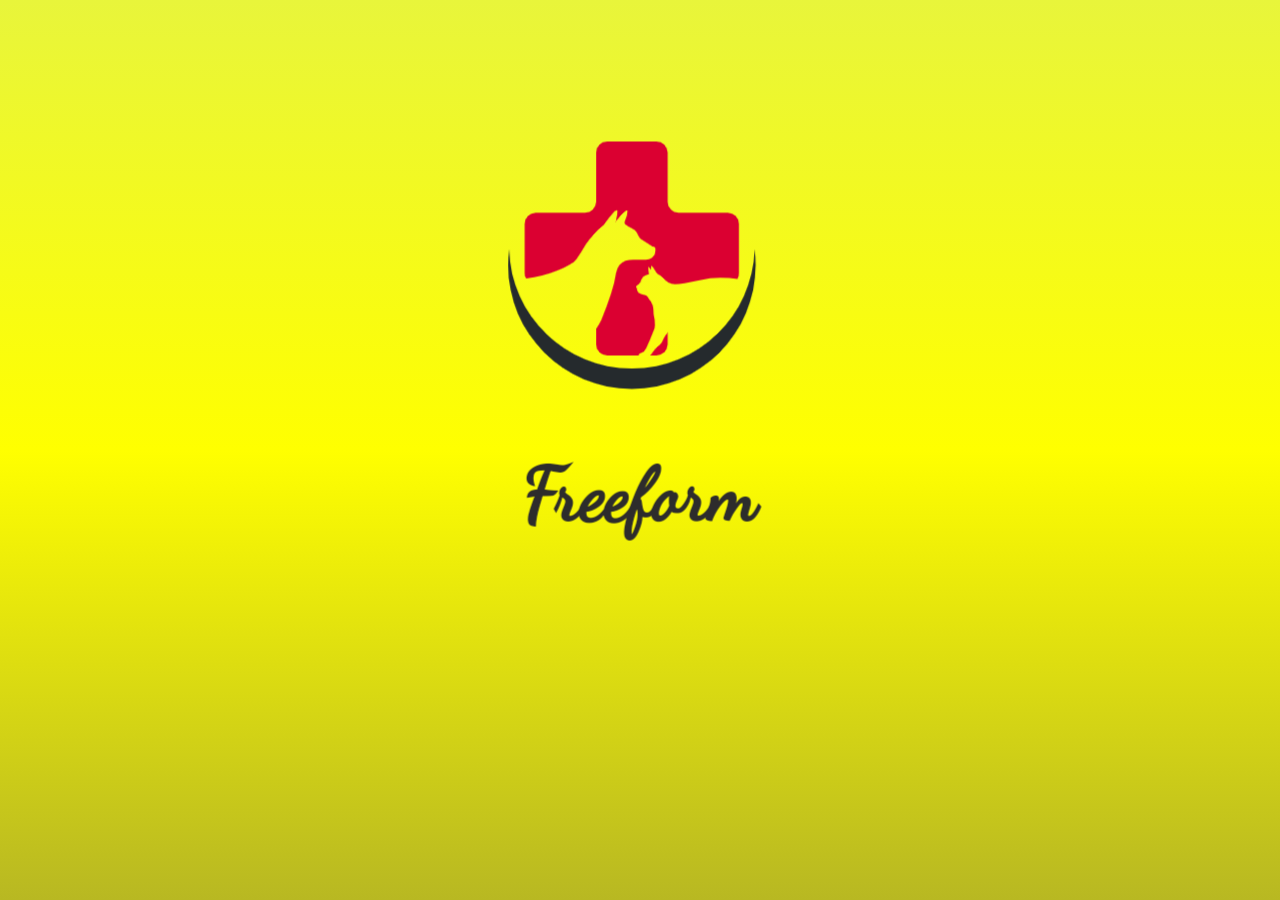
<file: index.html>
<!DOCTYPE html>
<html>
    <head>
        <title>Slide</title>
        <link rel="stylesheet" type="text/css" href="css/landing.css">
    </head>
    <body>
        <div>
            <a href="login.html"><img src="img/3.png"></a>
        </div>
    </body>
</html>
</file>
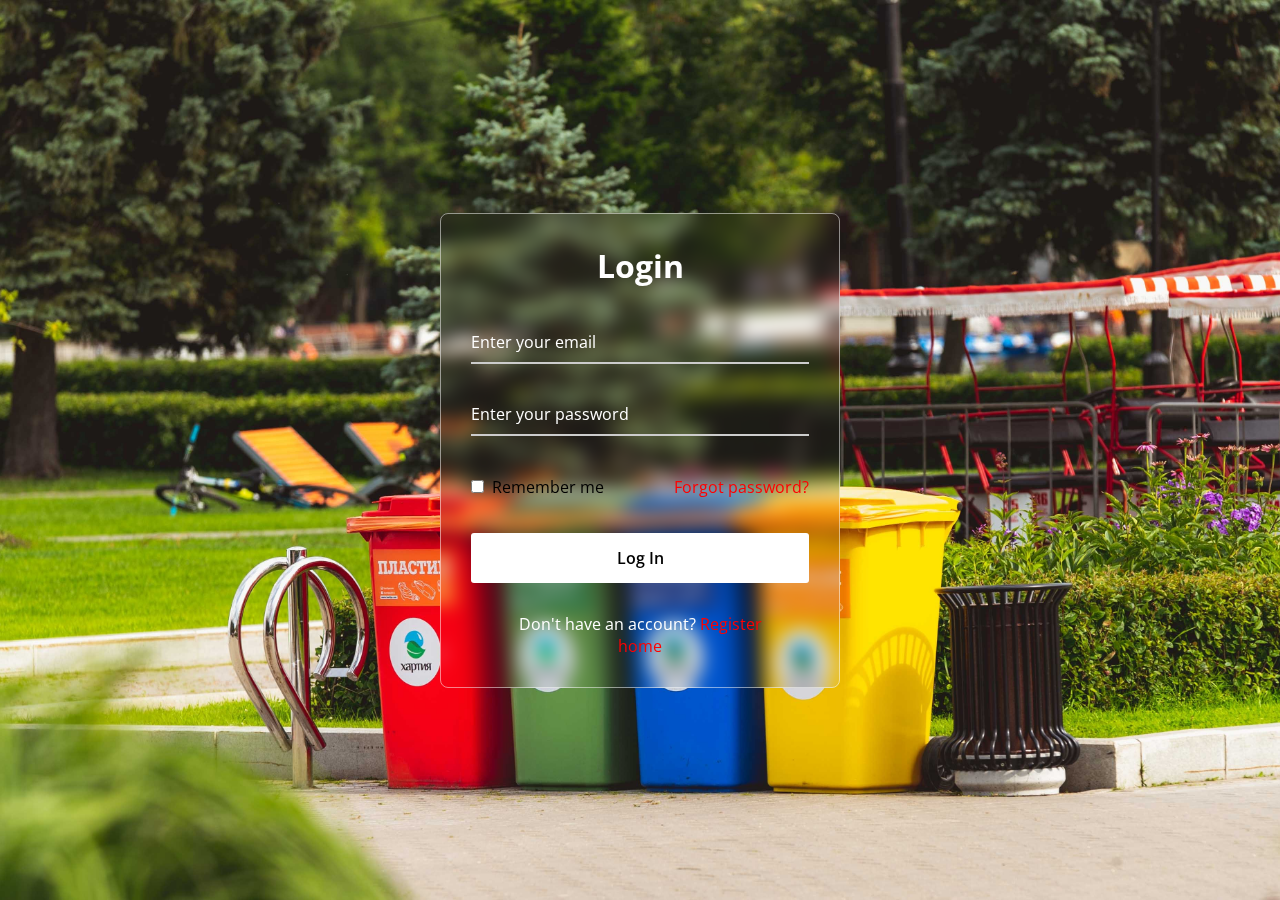
<file: login.html>
<!DOCTYPE html>
<!-- Coding By CodingNepal - www.codingnepalweb.com -->
<html>
<head>
  <meta charset="UTF-8">
  <meta name="viewport" content="width=device-width, initial-scale=1.0">
  <title>Glassmorphism Login Form | CodingNepal</title>
  <link rel="stylesheet" href="css/style.css">
</head>
<body>
  <div class="wrapper">
    <form action="#">
      <h2>Login</h2>
        <div class="input-field">
        <input type="text" required>
        <label>Enter your email</label>
      </div>
      <div class="input-field">
        <input type="password" required>
        <label>Enter your password</label>
      </div>
      <div class="forget">
        <label for="remember">
          <input type="checkbox" id="remember">
          <p>Remember me</p>
        </label>
        <a href="#">Forgot password?</a>
      </div>
      <button type="submit">Log In</button>
      <div class="register">
        <p>Don't have an account? <a href="register.html">Register</a></p>
        <a href="index.html">home</a>
      </div>
    </form>
  </div>
</body>
</html>
</file>
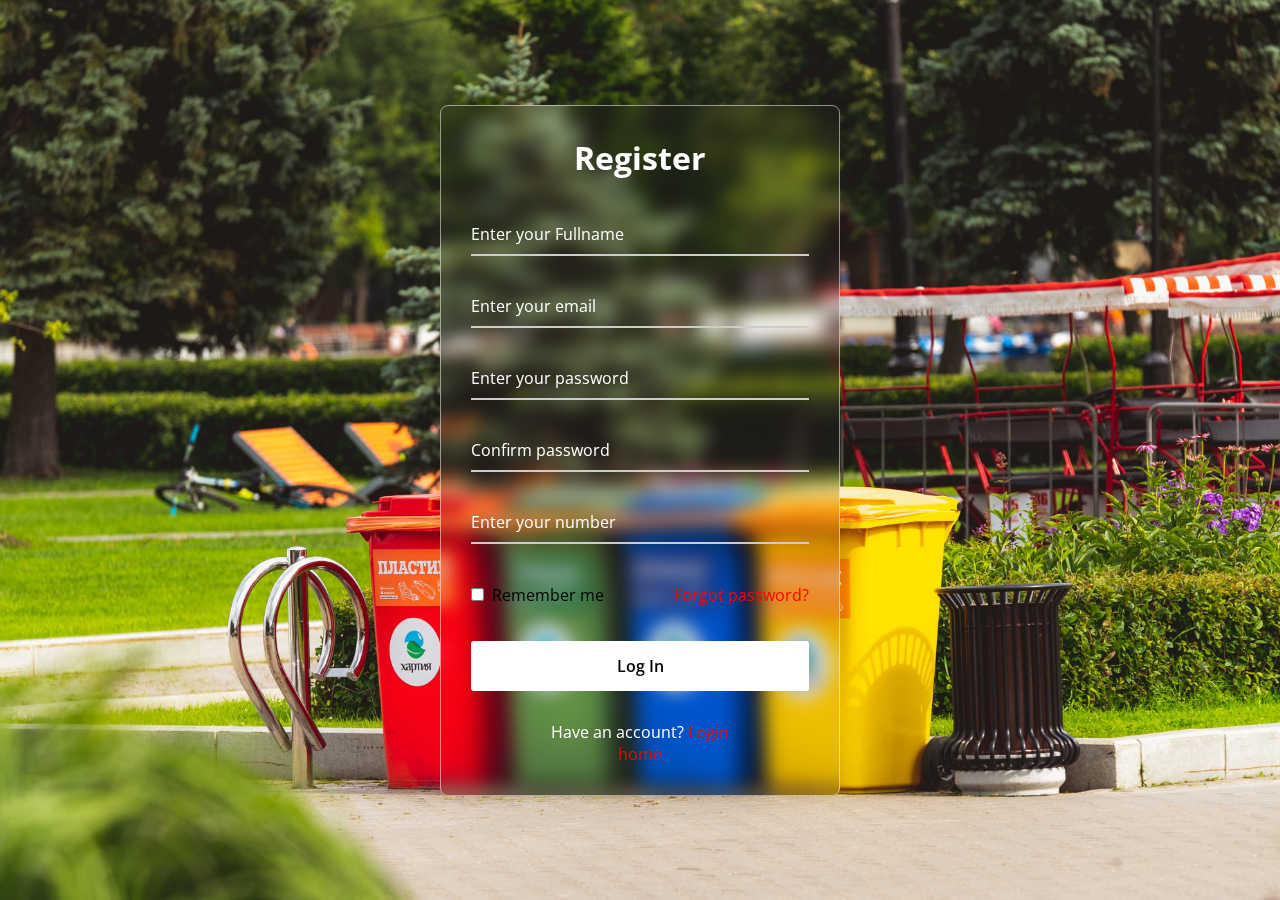
<file: register.html>
<!DOCTYPE html>
<!-- Coding By CodingNepal - www.codingnepalweb.com -->
<html>
<head>
  <meta charset="UTF-8">
  <meta name="viewport" content="width=device-width, initial-scale=1.0">
  <title>Glassmorphism Login Form | CodingNepal</title>
  <link rel="stylesheet" href="css/style.css">
</head>
<body>
  <div class="wrapper">
    <form action="#">
      <h2>Register</h2>
      <div class="input-field">
        <input type="text" required>
        <label>Enter your Fullname</label>
      </div>
      <div class="input-field">
        <input type="text" required>
        <label>Enter your email</label>
      </div>
      <div class="input-field">
        <input type="password" required>
        <label>Enter your password</label>
      </div>
      <div class="input-field">
        <input type="password" required>
        <label>Confirm password</label>
      </div>
      <div class="input-field">
        <input type="text" required>
        <label>Enter your number</label>
      </div>
      <div class="forget">
        <label for="remember">
          <input type="checkbox" id="remember">
          <p>Remember me</p>
        </label>
        <a href="#">Forgot password?</a>
      </div>
      <button type="submit">Log In</button>
      <div class="register">
        <p>Have an account? <a href="login.html">Login</a></p>
        <a href="index.html">home</a>
      </div>
    </form>
  </div>
</body>
</html>
</file>
<file: css/landing.css>
body{
    margin: 0;
    padding: 0;
    justify-content: center;
    align-items: center;
    min-height: 100vh;
    font-family:sans-serif;
    background: linear-gradient(to bottom, #e8f53b, yellow, rgb(184, 184, 34));
}
a{
    width: 45%;
    height: 45%;
    display: flex;
    justify-content: center;
    align-items: center;
}
div{
    display: flex;
    justify-content: center;
    align-items: center;
    
}
</file>
<file: css/style.css>
@import url("https://fonts.googleapis.com/css2?family=Open+Sans:wght@200;300;400;500;600;700&display=swap");

* {
  margin: 0;
  padding: 0;
  box-sizing: border-box;
  font-family: "Open Sans", sans-serif;
}

body {
  display: flex;
  align-items: center;
  justify-content: center;
  min-height: 100vh;
  width: 100%;
  padding: 0 10px;
}

body::before {
  content: "";
  position: absolute;
  width: 100%;
  height: 100%;
  background: url("../img/2.jpg"), #fff;
  background-position: center;
  background-size: cover;
}

.wrapper {
  width: 400px;
  border-radius: 8px;
  padding: 30px;
  text-align: center;
  border: 1px solid rgba(255, 255, 255, 0.5);
  backdrop-filter: blur(9px);
  -webkit-backdrop-filter: blur(9px);
}

form {
  display: flex;
  flex-direction: column;
}

h2 {
  font-size: 2rem;
  margin-bottom: 20px;
  color: #fff;
}

.input-field {
  position: relative;
  border-bottom: 2px solid #ccc;
  margin: 15px 0;
}

.input-field label {
  position: absolute;
  top: 50%;
  left: 0;
  transform: translateY(-50%);
  color: #fff;
  font-size: 16px;
  pointer-events: none;
  transition: 0.15s ease;
}

.input-field input {
  width: 100%;
  height: 40px;
  background: transparent;
  border: none;
  outline: none;
  font-size: 16px;
  color: #fff;
}

.input-field input:focus~label,
.input-field input:valid~label {
  font-size: 0.8rem;
  top: 10px;
  transform: translateY(-120%);
}

.forget {
  display: flex;
  align-items: center;
  justify-content: space-between;
  margin: 25px 0 35px 0;
  color: #000;
}

#remember {
  accent-color: #fff;
}

.forget label {
  display: flex;
  align-items: center;
}

.forget label p {
  margin-left: 8px;
}

.wrapper a {
  color: red;
  text-decoration: none;
}

.wrapper a:hover {
  text-decoration: underline;
}

button {
  background: #fff;
  color: #000;
  font-weight: 600;
  border: none;
  padding: 12px 20px;
  cursor: pointer;
  border-radius: 3px;
  font-size: 16px;
  border: 2px solid transparent;
  transition: 0.3s ease;
}

button:hover {
  color: #fff;
  border-color: #fff;
  background: rgba(255, 255, 255, 0.15);
}

.register {
  text-align: center;
  margin-top: 30px;
  color: #fff;
}
</file>
